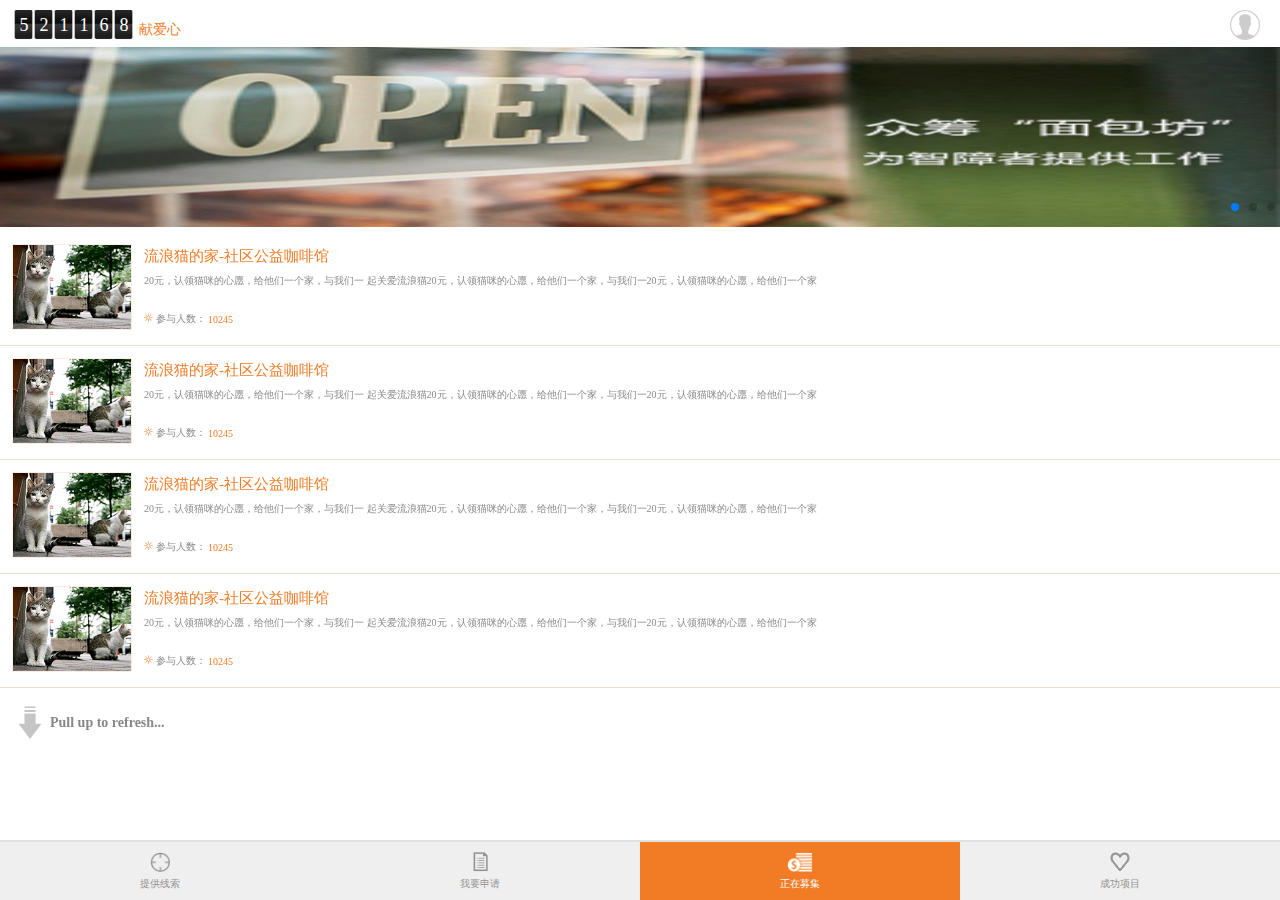
<file: html/index.html>
<!DOCTYPE html>
<html>
<head lang="en">
    <meta charset="UTF-8">
    <meta name="keywords" content="汤妈妈，公益，慈善，微信">
	<meta name="description" content="苏州工业园区汤妈妈公益慈善中心是由工业园区服务业发展局指导管理，接受全社会监督的非营利性社会公益组织">
	<title>汤妈妈公益慈善中心 - 公益|慈善|微信！</title>
    <meta name="viewport" content="width=device-width, initial-scale=1, maximum-scale=1, user-scalable=no">
    <link rel="stylesheet" href="./css/reset.css"/>
    <link rel="stylesheet" href="./css/bootstrap.min.css"/>
    <link rel="stylesheet" href="./css/swiper.css"/>
    <link rel="stylesheet" href="./css/style.css"/>
</head>
<body>
    <header class="raising-header">
        <ul>
            <li>5</li>
            <li>2</li>
            <li>1</li>
            <li>1</li>
            <li>6</li>
            <li>8</li>
        </ul>
        献爱心
        <a href="personcenter.html"><img src="./img/personInfo.png"></a>
    </header>

    <!-- Swiper -->
    <div class="swiper-container">
        <div class="swiper-wrapper">
            <div class="swiper-slide"><img src="img/swiper-1.png" alt=""/></div>
            <div class="swiper-slide"><img src="img/swiper-2.png" alt=""/></div>
            <div class="swiper-slide"><img src="img/swiper-1.png" alt=""/></div>
        </div>
        <!-- Add Pagination -->
        <div class="swiper-pagination"></div>
    </div>
    <!-- Swiper -->

    <!-- Raising -->
    <div class="raising-container" id="wrapper">
     <div id="scroller">
        <div id="pullDown">
            <span class="pullDownIcon"></span><span class="pullDownLabel">Pull down to refresh...</span>
        </div>
        <ul id="thelist">
            <li>
                <a href="raising-detail.html">
                    <img src="./img/swiper-2.png" class="imgShow ">
                    <div class="g-mn1">
                        <div class="g-mn1c">
                            <div class="c-org raising-tit">流浪猫的家-社区公益咖啡馆</div>
                            <p class=" c-black raising-sum">20元，认领猫咪的心愿，给他们一个家，与我们一
                                起关爱流浪猫20元，认领猫咪的心愿，给他们一个家，与我们一20元，认领猫咪的心愿，给他们一个家
                            </p>
                            <div class="font-10 c-black joinnum">
                                <img src="./img/icon-star.png">
                                参与人数：
                                <span class="c-org middle">10245</span>
                            </div>
                        </div>
                    </div>
                </a>
            </li>
            <li>
                <a href="raising-detail.html">
                    <img src="./img/swiper-2.png" class="imgShow ">
                    <div class="g-mn1">
                        <div class="g-mn1c">
                            <div class="c-org raising-tit">流浪猫的家-社区公益咖啡馆</div>
                            <p class=" c-black raising-sum">20元，认领猫咪的心愿，给他们一个家，与我们一
                                起关爱流浪猫20元，认领猫咪的心愿，给他们一个家，与我们一20元，认领猫咪的心愿，给他们一个家
                            </p>
                            <div class="font-10 c-black joinnum">
                                <img src="./img/icon-star.png">
                                参与人数：
                                <span class="c-org middle">10245</span>
                            </div>
                        </div>
                    </div>
                </a>
            </li>
            <li>
                <a href="raising-detail.html">
                    <img src="./img/swiper-2.png" class="imgShow ">
                    <div class="g-mn1">
                        <div class="g-mn1c">
                            <div class="c-org raising-tit">流浪猫的家-社区公益咖啡馆</div>
                            <p class=" c-black raising-sum">20元，认领猫咪的心愿，给他们一个家，与我们一
                                起关爱流浪猫20元，认领猫咪的心愿，给他们一个家，与我们一20元，认领猫咪的心愿，给他们一个家
                            </p>
                            <div class="font-10 c-black joinnum">
                                <img src="./img/icon-star.png">
                                参与人数：
                                <span class="c-org middle">10245</span>
                            </div>
                        </div>
                    </div>
                </a>
            </li>
            <li>
                <a href="raising-detail.html">
                    <img src="./img/swiper-2.png" class="imgShow ">
                    <div class="g-mn1">
                        <div class="g-mn1c">
                            <div class="c-org raising-tit">流浪猫的家-社区公益咖啡馆</div>
                            <p class=" c-black raising-sum">20元，认领猫咪的心愿，给他们一个家，与我们一
                                起关爱流浪猫20元，认领猫咪的心愿，给他们一个家，与我们一20元，认领猫咪的心愿，给他们一个家
                            </p>
                            <div class="font-10 c-black joinnum">
                                <img src="./img/icon-star.png">
                                参与人数：
                                <span class="c-org middle">10245</span>
                            </div>
                        </div>
                    </div>
                </a>
            </li>
        </ul>
        <div id="pullUp">
            <span class="pullUpIcon"></span><span class="pullUpLabel">Pull up to refresh...</span>
        </div>
    </div>
</div>
<!-- Raising -->

<!-- btmMenu -->
<div class="btmMenu">
    <ul>
        <li>
            <a href="offerclues.html">
                <img src="./img/menu-1.png">
                <p>提供线索</p>
            </a>

        </li>
        <li>
            <a href="apply.html">
                <img src="./img/menu-2.png">
                <p>我要申请</p>
            </a>
        </li>
        <li class="select">
            <a href="index.html">
                <img src="./img/menu-3-s.png">
                <p>正在募集</p>
            </a>
        </li>
        <li>
            <a href="project.html">
                <img src="./img/menu-4.png">
                <p>成功项目</p>
            </a>
        </li>
    </ul>
</div>
<!-- btmMenu -->
<script type="text/javascript" src="./js/jquery.min.js"></script>
<script type="text/javascript" src="./js/bootstrap.min.js"></script>
<script type="text/javascript" src="./js/swiper.js"></script>
<script type="text/javascript" src="./js/iscroll.js"></script>
<script type="text/javascript" src="./js/index-scroll.js"></script>
<script type="text/javascript">
$(function(){
    var swiper = new Swiper('.swiper-container', {
        pagination: '.swiper-pagination',
        paginationClickable: true,
        spaceBetween: 30,
        centeredSlides: true,
        autoplay: 2500,
        autoplayDisableOnInteraction: false
    });
})

</script>
<script type="text/javascript">
var str='<a href="raising-detail.html">'+
'<img src="./img/swiper-2.png" class="imgShow ">'+
'<div class="g-mn1"><div class="g-mn1c"><div class="c-org raising-tit"></div>'+
'<p class=" c-black raising-sum">20认领猫咪的心愿，给他们一个</p>'+
'<div class="font-10 c-black joinnum"><img src="./img/icon-star.png">'+
'参与人数：<span class="c-org middle">10245</span></div></div></div></a>' ;

document.addEventListener('DOMContentLoaded', function () { 
     var load = new loaded("wrapper").makeScroll(str,"wrapper","thelist","pullUp","pullDown");
 setTimeout(load, 200); 
}, false);

</script>

</body>
</html>
</file>
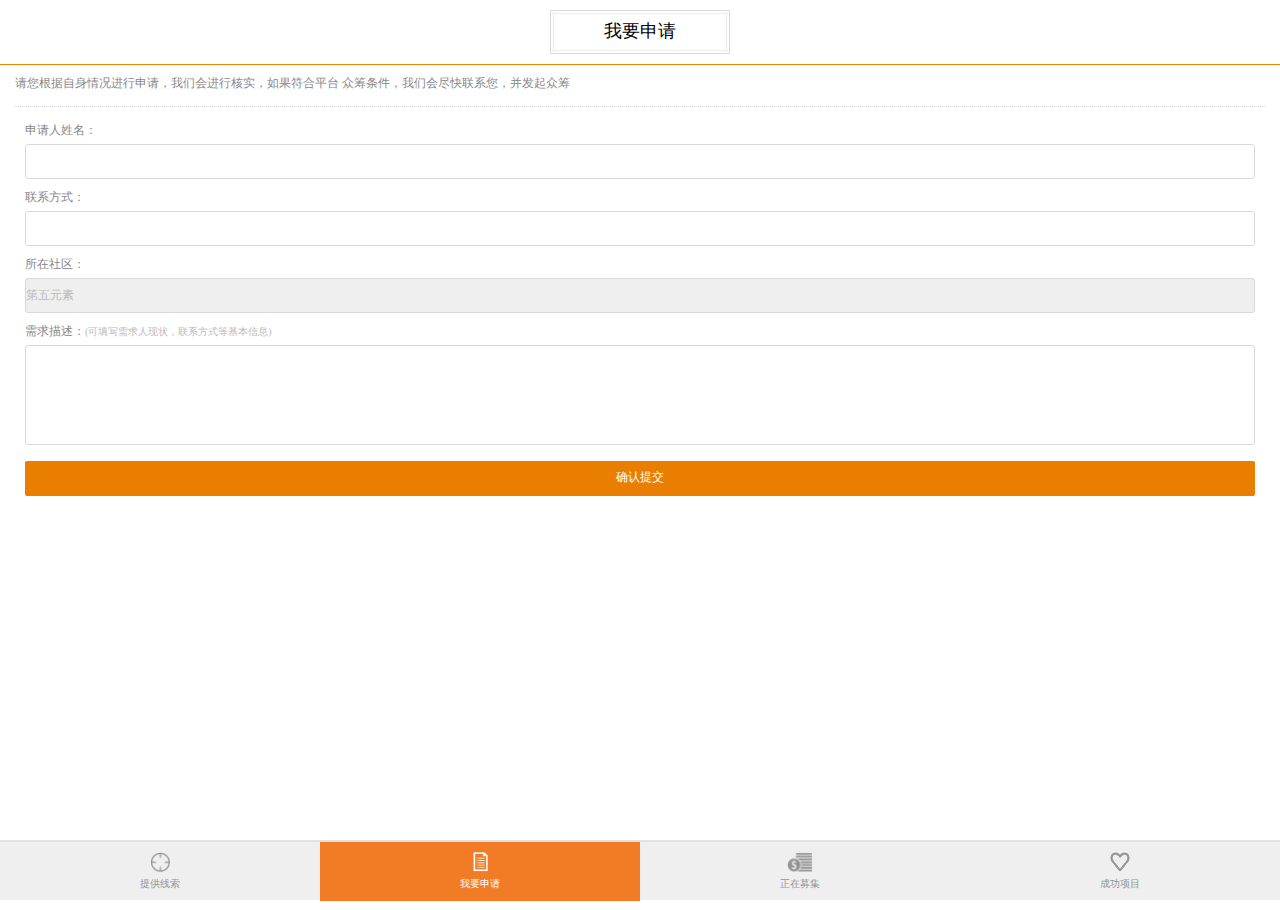
<file: html/apply.html>
<!DOCTYPE html>
<html>
<head lang="en">
    <meta charset="UTF-8">
    <meta name="keywords" content="汤妈妈，公益，慈善，微信">
	<meta name="description" content="苏州工业园区汤妈妈公益慈善中心是由工业园区服务业发展局指导管理，接受全社会监督的非营利性社会公益组织">
	<title>汤妈妈公益慈善中心 - 公益|慈善|微信！</title>
	<meta name="viewport" content="width=device-width, initial-scale=1, maximum-scale=1, user-scalable=no">
    <link rel="stylesheet" href="./css/reset.css"/>
    <link rel="stylesheet" href="./css/bootstrap.min.css"/>
    <link rel="stylesheet" href="./css/style.css"/>
</head>
<body>
<!-- header -->
<div class="header">
    <div class="h-title text-center">
        <button>我要申请</button>
    </div>
</div>
<!-- header -->
<!-- content -->
<div class="content container-fluid">
    <div class="row">
        <div class="col-xs-12 table">
            <p class="cluep">请您根据自身情况进行申请，我们会进行核实，如果符合平台
                众筹条件，我们会尽快联系您，并发起众筹</p>

            <div class="row">
                <div class="col-xs-12"  style="padding:0 25px;">
                    <p>申请人姓名：</p>
                    <input type="text">

                    <p>联系方式：</p>
                    <input type="text">

                    <p>所在社区：</p>
                    <select>
                        <option>第五元素</option>
                        <option>第1元素</option>
                        <option>第2元素</option>
                    </select>

                    <p>需求描述：<span class="tip">(可填写需求人现状，联系方式等基本信息)</span></p>
                    <textarea></textarea>
                    <p><button class="submitBtn bg-org c-white">确认提交</button></p>
                </div>
            </div>

        </div>
    </div>
</div>
<!-- content -->
<!-- btmMenu -->
<div class="btmMenu">
    <ul>
        <li>
            <a href="offerclues.html">
                <img src="./img/menu-1.png">
                <p>提供线索</p>
            </a>

        </li>
        <li class="select">
            <a href="apply.html">
                <img src="./img/menu-2-s.png">
                <p>我要申请</p>
            </a>
        </li>
        <li >
            <a href="index.html">
                <img src="./img/menu-3.png">
                <p>正在募集</p>
            </a>
        </li>
        <li>
            <a href="project.html">
                <img src="./img/menu-4.png">
                <p>成功项目</p>
            </a>
        </li>
    </ul>
</div>
<!-- btmMenu -->
<script type="text/javascript" src="./js/jquery.min.js"></script>
<script type="text/javascript" src="./js/bootstrap.min.js"></script>
</body>
</html>
</file>
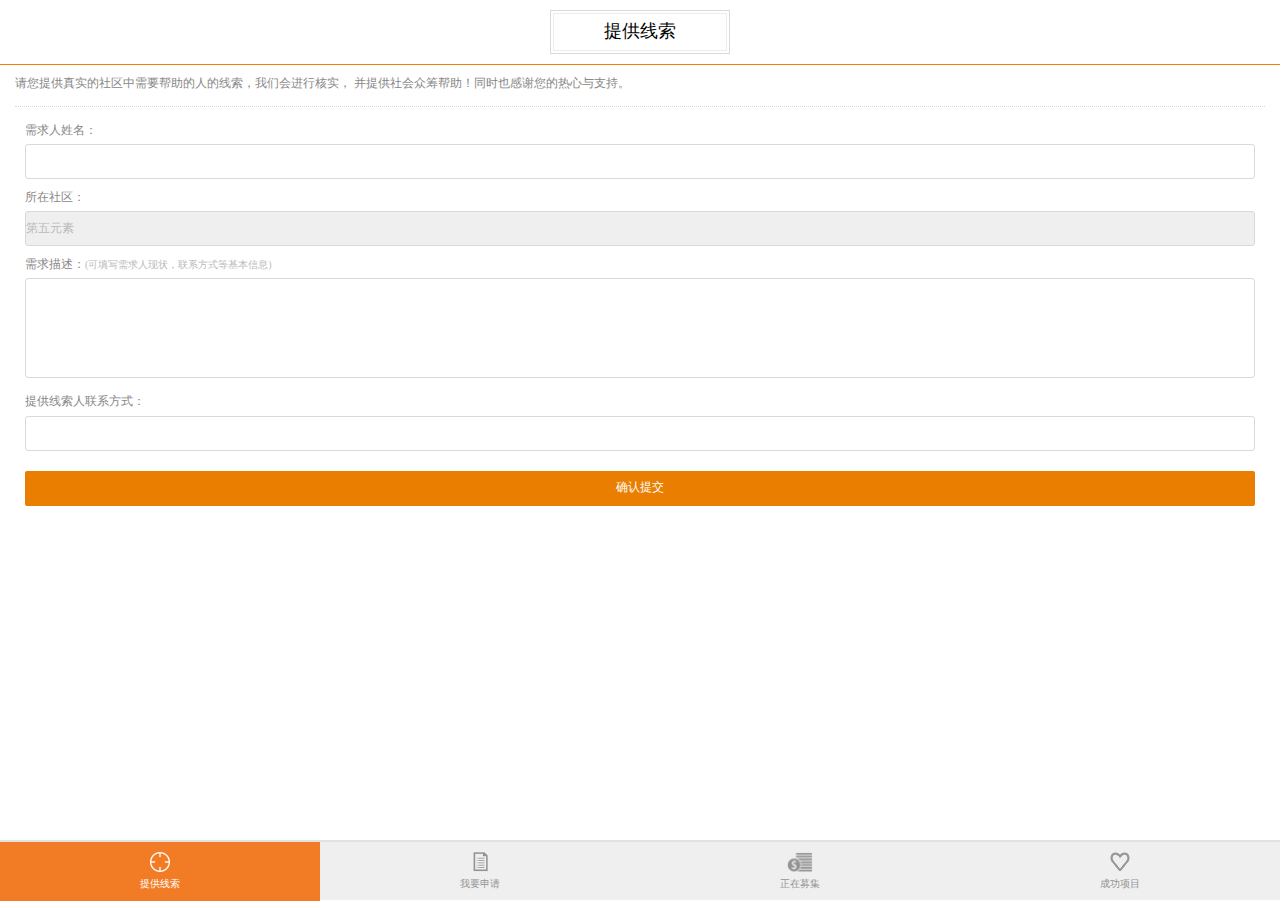
<file: html/offerclues.html>
<!DOCTYPE html>
<html>
<head lang="en">
    <meta charset="UTF-8">
  	 <meta name="keywords" content="汤妈妈，公益，慈善，微信">
	<meta name="description" content="苏州工业园区汤妈妈公益慈善中心是由工业园区服务业发展局指导管理，接受全社会监督的非营利性社会公益组织">
	 <meta name="viewport" content="width=device-width, initial-scale=1, maximum-scale=1, user-scalable=no">
	<title>汤妈妈公益慈善中心 - 公益|慈善|微信！</title>
    <link rel="stylesheet" href="./css/reset.css"/>
    <link rel="stylesheet" href="./css/bootstrap.min.css"/>
    <link rel="stylesheet" href="./css/style.css"/>
</head>
<body>
<!-- header -->
<div class="header">
    <div class="h-title text-center">
        <button>提供线索</button>
    </div>
</div>
<!-- header -->
<!-- content -->
<div class="content container-fluid">
    <div class="row">
        <div class="col-xs-12 table">
            <p class="cluep" >请您提供真实的社区中需要帮助的人的线索，我们会进行核实，
                并提供社会众筹帮助！同时也感谢您的热心与支持。</p>

            <div class="row">
                <div class="col-xs-12" style="padding:0 25px;">
                    <p>需求人姓名：</p>
                    <input type="text">

                    <p>所在社区：</p>
                    <select>
                        <option>第五元素</option>
                        <option>第1元素</option>
                        <option>第2元素</option>
                    </select>

                    <p>需求描述：<span class="tip">(可填写需求人现状，联系方式等基本信息)</span></p>
                    <textarea></textarea>

                    <p>提供线索人联系方式：</p>
                    <input type="text">

                    <p style="margin-top: 20px;"><button class="submitBtn bg-org c-white">确认提交</button></p>
                </div>
            </div>

        </div>
    </div>
</div>
<!-- content -->
<!-- btmMenu -->
<div class="btmMenu">
    <ul>
        <li class="select">
            <a href="offerclues.html">
                <img src="./img/menu-1-s.png">
                <p>提供线索</p>
            </a>
        </li>
        <li>
            <a href="apply.html">
                <img src="./img/menu-2.png">
                <p>我要申请</p>
            </a>
        </li>
        <li >
            <a href="index.html">
                <img src="./img/menu-3.png">
                <p>正在募集</p>
            </a>
        </li>
        <li>
            <a href="project.html">
                <img src="./img/menu-4.png">
                <p>成功项目</p>
            </a>
        </li>
    </ul>
</div>
<!-- btmMenu -->
<script type="text/javascript" src="./js/jquery.min.js"></script>
<script type="text/javascript" src="./js/bootstrap.min.js"></script>
</body>
</html>
</file>
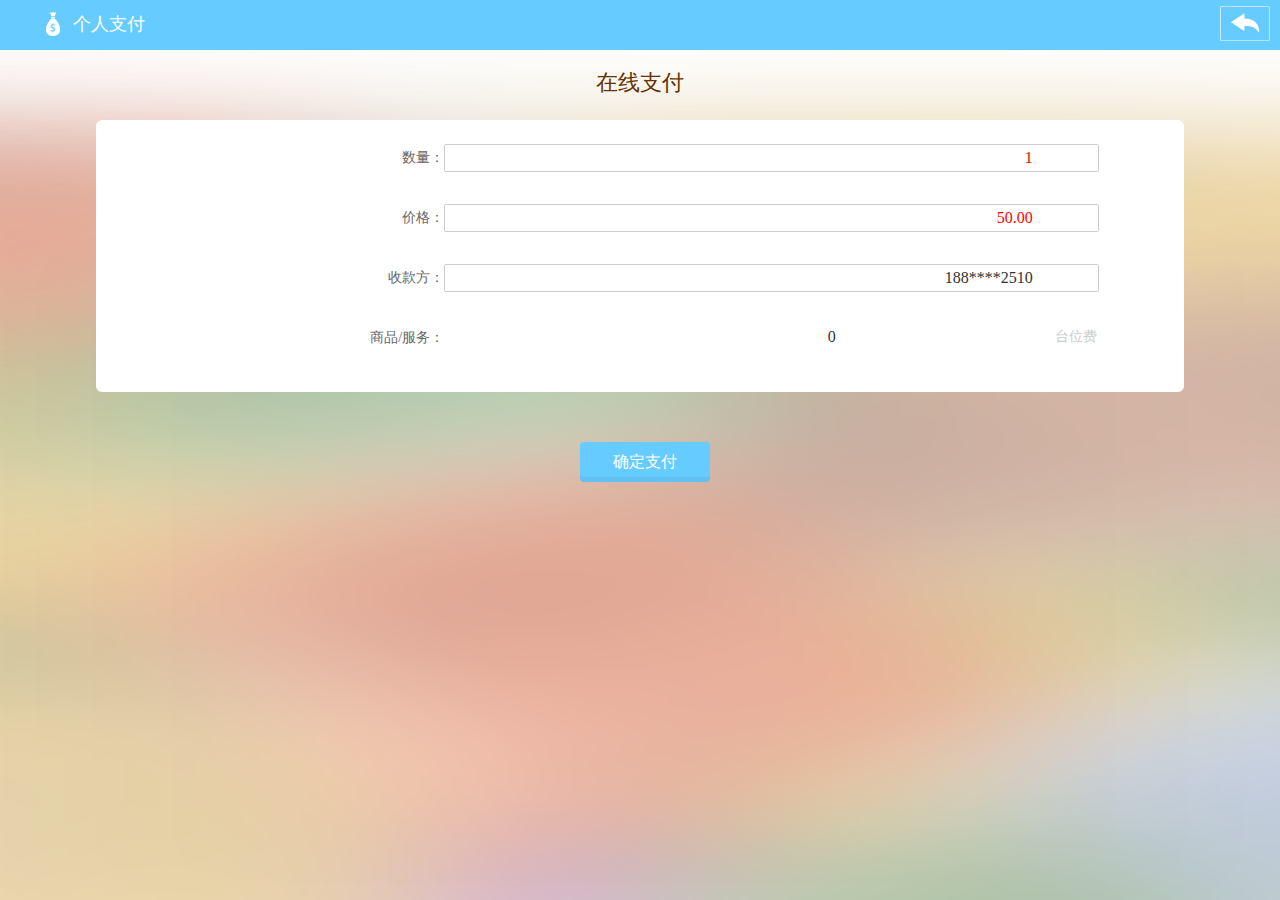
<file: html/Pay.html>
<!DOCTYPE html>
<html>
<head lang="en">
    <meta charset="UTF-8">
    <meta http-equiv="X-UA-Compatible" content="IE=edge">
    <meta name="keywords" content="汤妈妈，公益，慈善，微信">
	<meta name="description" content="苏州工业园区汤妈妈公益慈善中心是由工业园区服务业发展局指导管理，接受全社会监督的非营利性社会公益组织">
    <meta name="viewport" content="width=device-width, initial-scale=1, maximum-scale=1, user-scalable=no">
	<title>个人支付</title>
    <link rel="stylesheet" href="css/reset.css">
    <link rel="stylesheet" href="css/style.css">
    <style>
    html{
        width: 100%;
        height: auto;
        min-height: 100%;
    }
    </style>
</head>
<body class="pay">
<div class="head color1">
    <li class="left">
        <img src="img/dollar.png" alt="">
        <div class="text">个人支付</div>
    </li>
    <li class="right"><a href=""><img src="img/back.png" alt="返回"></a></li>
</div>
<div class="main">
    <div class="title">在线支付</div>
    <div class="for">
        <form>
            <div class="fo">
                <div class="l">数量：</div>
                <div class="r"><input type="text"  readonly value="1" class="red"></div>
            </div>
            <div class="fo">
                <div class="l">价格：</div>
                <div class="r"><input type="text" readonly value="50.00" class="red"></div>
            </div>
            <div class="fo">
                <div class="l">收款方：</div>
                <div class="r"><input type="text" value="188****2510" readonly></div>
            </div>
            <div class="fo">
                <div class="l">商品/服务：</div>
                <div class="r"><input type="text" readonly value="0" class="fl"><div class="fr twf">台位费</div></div>
            </div>
        </form>
    </div>
</div>
<div class="bottom5">
    <input class="butt color1" type="button" value="确定支付">
</div>
<div class="cover">
    <div class="cover1 color1">
        <div class="judge"><img src="img/true.png"></div>
        <div class="text1">支付成功！</div>
        <div class="button">
            <input type="button" class="ensure" value="确定">
        </div>
    </div>
</div>
</body>
<script src="js/jquery.min.js"></script>
<script type="text/javascript">
    $(document).ready(function(){
        $(".butt").click(function(){
            $(".cover").css("display","block");
        })
        $(".ensure").click(function(){
            $(".cover").css("display","none");
        })
    });
</script>
</html>
</file>
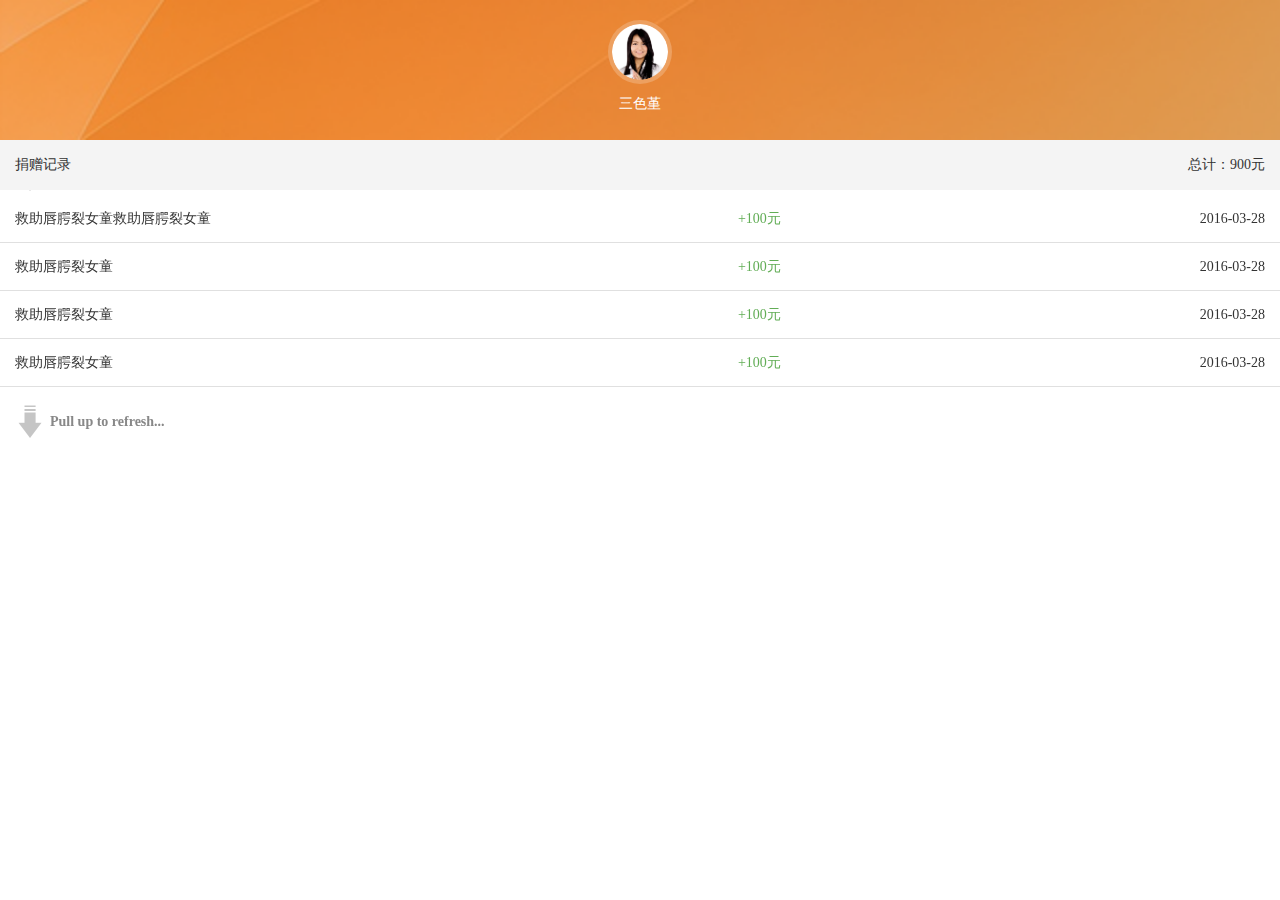
<file: html/personcenter.html>
<!DOCTYPE html>
<html>
<head lang="en">
    <meta charset="UTF-8">
   <meta name="keywords" content="汤妈妈，公益，慈善，微信">
	<meta name="description" content="苏州工业园区汤妈妈公益慈善中心是由工业园区服务业发展局指导管理，接受全社会监督的非营利性社会公益组织">
   <meta name="viewport" content="width=device-width, initial-scale=1, maximum-scale=1, user-scalable=no">
	<title>个人中心</title>
    <link rel="stylesheet" href="./css/reset.css"/>
    <link rel="stylesheet" href="./css/bootstrap.min.css"/>
    <link rel="stylesheet" href="./css/style.css"/>
</head>
<body class="person">
    <header>
        <div class="headimg"><img src="img/headimg.png" alt=""></div>
        <div class="headname">三色堇</div>
    </header>
    <div class="record-total">
        <div class="fl pl-15">捐赠记录</div>
        <div class="fr pr-15">总计：900元</div>
    </div>
    <!-- Raising -->
    <div class="raising-container person" id="wrapper">
       <div id="scroller">
        <div id="pullDown">
            <span class="pullDownIcon"></span><span class="pullDownLabel">Pull down to refresh...</span>
        </div>
        <ul class="record-list" id="thelist">
          <li>
            <div class="fl title pl-15">救助唇腭裂女童救助唇腭裂女童</div>
            <div class="fr date pr-15">2016-03-28</div>
            <div class="money">+100元</div>
        </li>
        <li>
            <div class="fl title pl-15">救助唇腭裂女童</div>
            <div class="fr date pr-15">2016-03-28</div>
            <div class="money">+100元</div>
        </li>
        <li>
            <div class="fl title pl-15">救助唇腭裂女童</div>
            <div class="fr date pr-15">2016-03-28</div>
            <div class="money">+100元</div>
        </li>
        <li>
            <div class="fl title pl-15">救助唇腭裂女童</div>
            <div class="fr date pr-15">2016-03-28</div>
            <div class="money">+100元</div>
        </li>  
    </ul>
    <div id="pullUp">
        <span class="pullUpIcon"></span><span class="pullUpLabel">Pull up to refresh...</span>
    </div>
</div>
</div>

<!-- btmMenu -->
<script type="text/javascript" src="./js/jquery.min.js"></script>
<script type="text/javascript" src="./js/iscroll.js"></script>
<script type="text/javascript" src="./js/index-scroll.js"></script>
<script type="text/javascript">
var str=' <div class="fl title pl-15">救助唇腭裂女童</div>'+
           ' <div class="fr date pr-15">2016-03-28</div>'+
            '<div class="money">+100元</div>' ;

document.addEventListener('DOMContentLoaded', function () { 
     var load = new loaded("wrapper").makeScroll(str,"wrapper","thelist","pullUp","pullDown");
 setTimeout(load, 200); 
}, false);

</script>
</body>
</html>
</file>
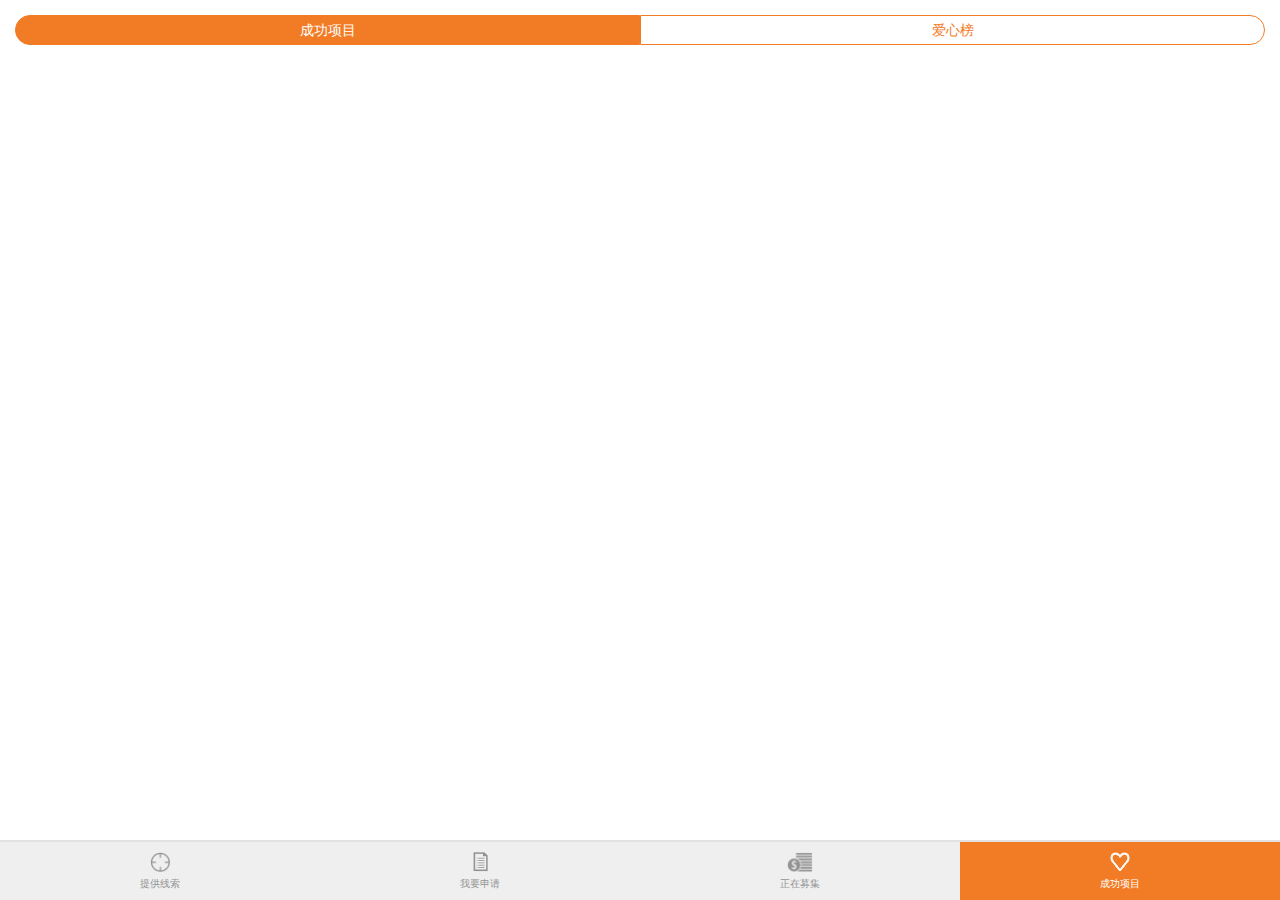
<file: html/project.html>
<!DOCTYPE html>
<html>
<head lang="en">
    <meta charset="UTF-8">
    <meta name="keywords" content="汤妈妈，公益，慈善，微信">
	<meta name="description" content="苏州工业园区汤妈妈公益慈善中心是由工业园区服务业发展局指导管理，接受全社会监督的非营利性社会公益组织">
    <meta name="viewport" content="width=device-width, initial-scale=1, maximum-scale=1, user-scalable=no">
    <title>项目</title>
    <link rel="stylesheet" href="./css/reset.css"/>
    <link rel="stylesheet" href="./css/bootstrap.min.css"/>
    <link rel="stylesheet" href="./css/style.css"/>

</head>
<body>
    <header class="project-header" >
        <div class="p-tab">
            <div class="left select">成功项目</div>
            <div class="right">爱心榜</div>
        </div>
    </header>
    <!-- Raising -->
    <div class="raising-container" id="wrapper1">
       <div id="scroller1">
        <div id="pullDown1">
            <span class="pullDownIcon"></span><span class="pullDownLabel">Pull down to refresh...</span>
        </div>
        <ul id="thelist1">
            <li>
                <a href="raising-detail.html">
                    <img src="./img/swiper-2.png" class="imgShow ">
                    <div class="g-mn1">
                        <div class="g-mn1c">
                            <div class="c-org raising-tit">流浪猫的家-社区公益咖啡馆</div>
                            <p class=" c-black raising-sum">20元，认领猫咪的心愿，给他们一个家，与我们一
                                起关爱流浪猫20元，认领猫咪的心愿，给他们一个家，与我们一20元，认领猫咪的心愿，给他们一个家
                            </p>
                            <div class="font-10 c-black joinnum">
                                <img src="./img/icon-star.png">
                                参与人数：
                                <span class="c-org middle">10245</span>
                            </div>
                        </div>
                    </div>
                </a>
            </li>
            <li>
                <a href="raising-detail.html">
                    <img src="./img/swiper-2.png" class="imgShow ">
                    <div class="g-mn1">
                        <div class="g-mn1c">
                            <div class="c-org raising-tit">流浪猫的家-社区公益咖啡馆</div>
                            <p class=" c-black raising-sum">20元，认领猫咪的心愿，给他们一个家，与我们一
                                起关爱流浪猫20元，认领猫咪的心愿，给他们一个家，与我们一20元，认领猫咪的心愿，给他们一个家
                            </p>
                            <div class="font-10 c-black joinnum">
                                <img src="./img/icon-star.png">
                                参与人数：
                                <span class="c-org middle">10245</span>
                            </div>
                        </div>
                    </div>
                </a>
            </li>
            <li>
                <a href="raising-detail.html">
                    <img src="./img/swiper-2.png" class="imgShow ">
                    <div class="g-mn1">
                        <div class="g-mn1c">
                            <div class="c-org raising-tit">流浪猫的家-社区公益咖啡馆</div>
                            <p class=" c-black raising-sum">20元，认领猫咪的心愿，给他们一个家，与我们一
                                起关爱流浪猫20元，认领猫咪的心愿，给他们一个家，与我们一20元，认领猫咪的心愿，给他们一个家
                            </p>
                            <div class="font-10 c-black joinnum">
                                <img src="./img/icon-star.png">
                                参与人数：
                                <span class="c-org middle">10245</span>
                            </div>
                        </div>
                    </div>
                </a>
            </li>
            <li>
                <a href="raising-detail.html">
                    <img src="./img/swiper-2.png" class="imgShow ">
                    <div class="g-mn1">
                        <div class="g-mn1c">
                            <div class="c-org raising-tit">流浪猫的家-社区公益咖啡馆</div>
                            <p class=" c-black raising-sum">20元，认领猫咪的心愿，给他们一个家，与我们一
                                起关爱流浪猫20元，认领猫咪的心愿，给他们一个家，与我们一20元，认领猫咪的心愿，给他们一个家
                            </p>
                            <div class="font-10 c-black joinnum">
                                <img src="./img/icon-star.png">
                                参与人数：
                                <span class="c-org middle">10245</span>
                            </div>
                        </div>
                    </div>
                </a>
            </li>
        </ul>
        <div id="pullUp1">
            <span class="pullUpIcon"></span><span class="pullUpLabel">Pull up to refresh...</span>
        </div>
    </div>
</div>
<!-- Raising -->

<div class="loveRank-container"  id="wrapper2">
    <div id="scroller2">
        <div id="pullDown2">
            <span class="pullDownIcon"></span><span class="pullDownLabel">Pull down to refresh...</span>
        </div>
        <ul  id="thelist2">
            <li>
                <div class="bg-org circle">1</div>
                <p class="c-org"> 张君雅</p>
                <p class="font-10 c-gray"> 捐款金额：<span class="c-org">10354</span>元</p>
            </li>
            <li>
                <div class="bg-org2 circle">2</div>
                <p class="c-org"> 张君雅</p>
                <p class="font-10 c-gray"> 捐款金额：<span class="c-org">10354</span>元</p>
            </li>
            <li>
                <div class="bg-org3 circle">3</div>
                <p class="c-org"> 张君雅</p>
                <p class="font-10 c-gray"> 捐款金额：<span class="c-org">10354</span>元</p>
            </li>
            <li>
                <div class="bg-gray circle">4</div>
                <p class="c-org"> 张君雅</p>
                <p class="font-10 c-gray"> 捐款金额：<span class="c-org">10354</span>元</p>
            </li>
            <li>
                <div class="bg-gray circle">5</div>
                <p class="c-org"> 张君雅</p>
                <p class="font-10 c-gray"> 捐款金额：<span class="c-org">10354</span>元</p>
            </li>
        </ul>
        <div id="pullUp2">
            <span class="pullUpIcon"></span><span class="pullUpLabel">Pull up to refresh...</span>
        </div>
    </div>
</div>

<!-- btmMenu -->
<div class="btmMenu">
    <li>
        <a href="offerclues.html">
            <img src="./img/menu-1.png">
            <p>提供线索</p>
        </a>

    </li>
    <li>
        <a href="apply.html">
            <img src="./img/menu-2.png">
            <p>我要申请</p>
        </a>
    </li>
    <li >
        <a href="index.html">
            <img src="./img/menu-3.png">
            <p>正在募集</p>
        </a>
    </li>
    <li class="select">
        <a href="project.html">
            <img src="./img/menu-4-s.png">
            <p>成功项目</p>
        </a>
    </li>
</div>
<!-- btmMenu -->
<script type="text/javascript" src="./js/jquery.min.js"></script>
<script type="text/javascript" src="./js/bootstrap.min.js"></script>
<script type="text/javascript" src="./js/effect.js"></script>
<script type="text/javascript" src="./js/iscroll.js"></script>
<script type="text/javascript" src="./js/index-scroll.js"></script>
<script type="text/javascript">
var str1='<a href="raising-detail.html">'+
'<img src="./img/swiper-2.png" class="imgShow ">'+
'<div class="g-mn1"><div class="g-mn1c"><div class="c-org raising-tit"></div>'+
'<p class=" c-black raising-sum">20认领猫咪的心愿，给他们一个</p>'+
'<div class="font-10 c-black joinnum"><img src="./img/icon-star.png">'+
'参与人数：<span class="c-org middle">10245</span></div></div></div></a>' ;
var str2=' <div class="bg-org circle">1</div>'+
'<p class="c-org"> 张君雅</p>'+
'<p class="font-10 c-gray"> 捐款金额：<span class="c-org">10354</span>元</p>';
document.addEventListener('DOMContentLoaded', function () {

    var load1 = new loaded("wrapper1").makeScroll(str1,"wrapper1","thelist1","pullUp1","pullDown1");
    setTimeout(load1, 200); 
    var load2 = new loaded("wrapper2").makeScroll(str2,"wrapper2","thelist2","pullUp2","pullDown2");
    setTimeout(load2, 200); 
}, false);


</script>

</body>
</html>
</file>
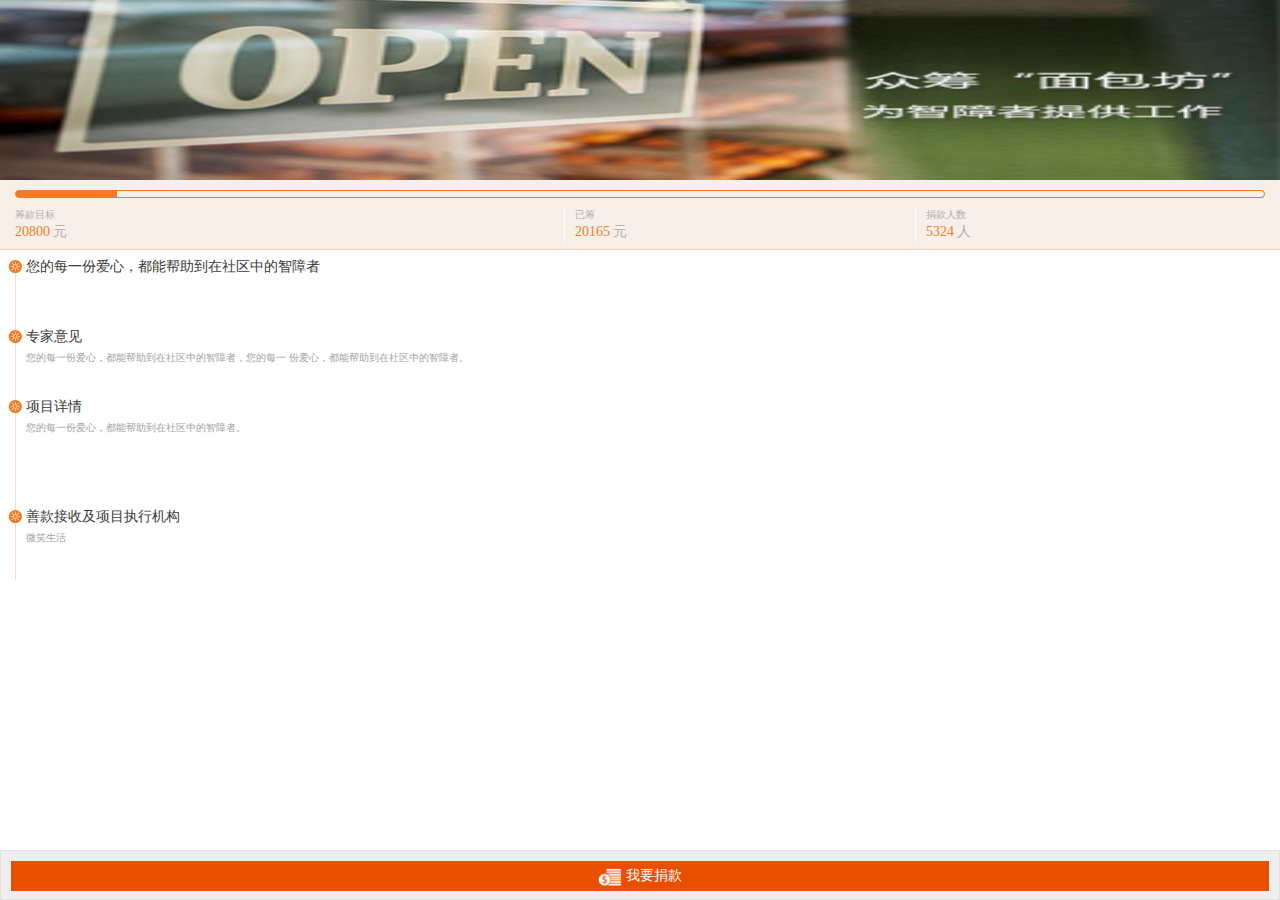
<file: html/raising-detail.html>
<!DOCTYPE html>
<html>
<head lang="en">
    <meta charset="UTF-8">
    <meta name="keywords" content="汤妈妈，公益，慈善，微信">
	<meta name="description" content="苏州工业园区汤妈妈公益慈善中心是由工业园区服务业发展局指导管理，接受全社会监督的非营利性社会公益组织">
    <meta name="viewport" content="width=device-width, initial-scale=1, maximum-scale=1, user-scalable=no">
    <title>捐款详情</title>
    <link rel="stylesheet" href="./css/reset.css"/>
    <link rel="stylesheet" href="./css/bootstrap.min.css"/>
    <link rel="stylesheet" href="./css/style.css"/>
</head>
<body>
<header class="raising_detail-header">
    <img src="./img/swiper-1.png">
</header>

<div class="raising_detail-content">
    <!-- raising_result -->
    <div class="raising_result">
        <div class="raising_result-progress">
            <div class="over" data-width="60%"></div>
        </div>
        <ul class="">
            <li>
                <p class="font-10">筹款目标</p>
                <p><span class="c-org paddingr3">20800</span>元</p>
            </li>
            <li>
                <p class="font-10">已筹</p>
                <p><span class="c-org paddingr3">20165</span>元</p>
            </li>
            <li>
                <p class="font-10">捐款人数</p>
                <p><span class="c-org paddingr3">5324</span>人</p>
            </li>
        </ul>
    </div>
    <!-- raising_result -->
    <!-- raising_progress -->
    <div class="raising_progress-container">
        <div class="raising_progress">
            <ul>
                <li>
                   <img src="./img/icon-star2.png">
                    <p class="title">您的每一份爱心，都能帮助到在社区中的智障者</p>
                </li>
                <li>
                    <img src="./img/icon-star2.png">
                    <p class="title">专家意见</p>
                    <p class="info">您的每一份爱心，都能帮助到在社区中的智障者，您的每一
                        份爱心，都能帮助到在社区中的智障者。</p>
                </li>
                <li>
                    <img src="./img/icon-star2.png">
                    <p class="title">项目详情</p>
                    <p class="info" style="height: 100px;">您的每一份爱心，都能帮助到在社区中的智障者。</p>
                </li>
                <li>
                    <img src="./img/icon-star2.png">
                    <p class="title">善款接收及项目执行机构</p>
                    <p class="info">微笑生活</p>
                </li>
            </ul>
        </div>

    </div>
    <!-- raising_progress -->
</div>

<footer class="raising_detail-footer">
<button class="donationBtn"><img src="./img/menu-3-s.png"> 我要捐款</button>
</footer>


<!-- 弹出框 -->
<div class="modal fade dialog" id="dialog">
    <div class="modal-dialog">
        <div class="modal-content">
            <div class="modal-header">
                <button type="button" class="close" data-dismiss="modal" aria-label="Close"><span aria-hidden="true">&times;</span></button>
            </div>
            <div class="modal-body text-center">
                <div class="container-fluid">
                    <div class="row">
                        <div class="col-xs-12 font-10 text-left c-black">小善大爱，帮助身边的人</div>
                    </div>
                    <div class="row">
                        <div class="col-xs-3">
                            <div class="item select">
                                <span class="c-org">20</span>元
                            </div>
                        </div>
                        <div class="col-xs-3 ">
                            <div class="item">
                                <span class="c-org">50</span>元
                            </div>
                        </div>
                        <div class="col-xs-3 ">
                            <div class="item">
                                <span class="c-org">100</span>元
                            </div>
                        </div>
                        <div class="col-xs-3 ">
                            <div class="item">
                                <span class="c-org">500</span>元
                            </div>
                        </div>
                        <div class="col-xs-12 ">
                            <div class="item">
                                <span>其他</span><input type="text" class="otherMoneyInput">元
                            </div>
                        </div>
                    </div>
                    <div class="row">
                        <div class="col-xs-12">
                            <button class="doBtn"> 立即捐款</button>
                        </div>
                    </div>
                </div>
            </div>

        </div><!-- /.modal-content -->
    </div><!-- /.modal-dialog -->
</div><!-- /.modal -->


<script type="text/javascript" src="./js/jquery.min.js"></script>
<script type="text/javascript" src="./js/bootstrap.min.js"></script>
<script type="text/javascript" src="./js/effect.js"></script>

</body>
</html>
</file>
<file: html/css/style.css>
/* 
 * suthor:summer
 *  */
html,body{
    width: 100%;
    height: 100%;
}
.width-100{ width: 100%; }
.c-white{ color: #fff; }
.c-org{ color: #F27C26;}
.c-gray{ color: #9D9D9D;}
.c-black{ color: #8a8a8a; }
.bg-org{ background-color: #E97E00; }
.bg-org2{ background-color: #F19C5E; }
.bg-org3{ background-color: #F2C6A6; }
.bg-gray{ background-color: #E0E0E0;}
.paddingr3{
    padding-right: 3px;
}
a{text-decoration: none !important;}
.middle{
    vertical-align: middle;
}
.font-10{ font-size: 10px;}
body{
    font-family: "微软雅黑";
}

/* offerclues.html */
.header{
    width: 100%;
    border-bottom: 1px solid #EF8301;
}
.header .h-title{
    font-size: 18px;
    margin: 10px auto;
    border: 1px solid #D9D9D9;
    width: 180px;
}
.header .h-title button{
    border: 1px solid #ECECEC;
    padding: 5px 50px;
    color: #000;
    background-color: #fff;
    margin: 2px;
}
.content{
    color: #878787;
    padding-bottom: 50px;
    font-size: 12px;
 }
.content .table p{
    margin-top: 10px;
    margin-bottom: 5px;
}
.cluep{
    border-bottom: 1px dotted #D9D9D9;
    padding-bottom: 14px;
}
.content .table input,select{
    width: 100%;
    height: 35px;
    border-radius: 3px;
    border: 1px solid #D9D9D9;
    color:#bababa;
}

p .tip{
    color:#bababa;
    font-size: 10px;
}
.content .table textarea{
    width: 100%;
    height: 100px;
    border-radius: 3px;
    border: 1px solid #D9D9D9;
}
.content .submitBtn{
    border: none;
    width: 100%;
    height: 35px;
    border-radius: 2px;
}
.btmMenu{
    width: 100%;
    height: 60px;
    background-color: #EFEFEF;
    position: fixed;
    border-top: 2px solid #E2E2E2;
    bottom: 0;
    z-index: 9;
}
.btmMenu li{
    font-size: 10px;
    text-align: center;
    float: left;
    width: 25%;
    color: #939393;
    padding-top: 10px;
}
.btmMenu li a{
    color: #939393;
    width: 100%;
    height: auto;
    display: inline-block;
}
.btmMenu li p{
    padding-top: 5px;
}
.btmMenu .select{
    color: #fff;
    background-color: #F27C26;
}
.btmMenu .select a{
    color: #fff;}
.btmMenu img{
    height: 20px;
}
/* index.html */
.swiper-container {
    width: 100%;
    height: 180px;
    margin: 0;
}
.swiper-pagination{
    text-align: right;
}

.swiper-container-horizontal > .swiper-pagination{
    bottom: 10px !important;
}
.swiper-slide img{
    width: 100%;
    height: 100%;
}
.raising-header{
    height: 47px;
    width: 100%;
    padding: 10px 20px 10px 14px;
    color: #F27C26;
}
.raising-header  img{
    position: absolute;
    width: 30px;
    right: 20px;
    top: 10px;
}
.raising-header >ul >li:last-child{
    margin-right: 5px;
}
.raising-header >ul >li{
    width: 20px;
    height: 30px;
    background: url("../img/bg-num.png") no-repeat;
    background-size: contain;
    color: #fff;
    font-size: 18px;
    float: left;
    text-align: center;
    line-height: 30px;
}

.raising-container ul li{
    padding: 12px ;
    border-bottom: 1px solid #F3DCCC;
    overflow: hidden;
    width: 100%;
    height: 114px;
}
.raising-container li a{
    width: 100%;
    height: auto;
    display: inline-block;
    
}
.raising-container .imgShow{
    width: 120px;
    height: 86px;
    float: left;
    margin-right: -120px;
    border: 1px solid #FFEBE0;

}
.raising-container .g-mn1{
    width: 100%;
    float: right;
}
.raising-container .g-mn1c{
    margin-left: 132px;
}
.raising-container .raising-tit{
    width: 100%;
    overflow: hidden;
    text-overflow: ellipsis;
    display: inline-block;
    white-space: nowrap;
    font-size: 15px;
    margin-top: 2px;
}
.raising-container .raising-sum{
    width: 100%;
    height:34px;
    overflow: hidden;
    text-overflow: ellipsis;
    font-size: 10px;
    line-height: 1.6em;
    margin-bottom: 5px;
}
.raising-container .joinnum img{
    vertical-align:baseline;
}

/* raising-detail.html */
.raising_detail-header{
    height: 180px;
}
.raising_detail-header img{
    width: 100%;
    height: 180px;
}
.raising_result{
    width: 100%;
    height: 70px;
    background-color: #F8EFE8;
    border-bottom: 1px solid #FAD2BB;
    padding: 10px 15px;
}
.raising_result .raising_result-progress{
    width: 100%;
    height: 8px;
    border: 1px solid #F27C26;
    -webkit-border-top-left-radius: 4px;
    -webkit-border-bottom-left-radius: 4px;
    -webkit-border-top-right-radius: 4px;
    -webkit-border-bottom-right-radius: 4px;
}
.raising_result .raising_result-progress .over{
    width: 0%;
    height: 100%;
    background-color: #F27C26;
}
.raising_result >ul{
    margin: 10px 0 0;
    color: #B2B1B0;
}
.raising_result >ul p{
    margin: 0;
}
.raising_result >ul li{
    float: left;
}
.raising_result >ul li:first-child{
    width: 44%;
    border-right: 1px solid #fff;
    padding-left: 0;
}
.raising_result >ul li:not(first-child){
    width: 28%;
    padding-left: 10px;
}
.raising_result >ul li:last-child{
    border-left: 1px solid #fff;
}
.raising_progress-container{
    width: 100%;
    padding: 10px 15px 40px;
}
.raising_progress-container .raising_progress{
    width: 100%;
    border-left: 1px solid #F3DCCC;
    position: relative;
}
.raising_progress-container .raising_progress li{
    min-height: 70px;
    padding: 0 0 0 10px;
}
.raising_progress-container .raising_progress li img{
    position: absolute;
    left: -8px;
}
.raising_progress-container .title{
    position: absolute;
    margin-top: -3px;
   color: #3a3a3a;
}
.raising_progress-container .info{
    padding-top: 20px;
    font-size: 10px;
    color: #a1a1a1;
line-height: 1.6em
}
.raising_detail-footer{
    position: fixed;
    bottom: 0;
    width: 100%;
    height: 50px;
    background-color: #EFEFEF;
    border: 1px solid #E2E2E2;
    padding: 10px;
}
.donationBtn{
    width: 100%;
    height: 30px;
    line-height: 30px;
    border: 0;
    background-color: #E94F00;
    color: #fff;
}
.donationBtn img{
    height: 18px;
}
#dialog{
    top: auto;
    bottom: 0 !important;
    color: #C9C9C9;
}
#dialog .modal-dialog{
    margin: 0;
}
#dialog .modal-content{
    border-radius: 0;
}
#dialog .modal-body {
    padding:  15px 0;
}
#dialog .modal-header{
    height: 20px;
    border: 0;
}
#dialog .item{
    height: 40px;
    line-height: 40px;
    border-radius: 5px;
    border: 1px solid #A6A6A6;
    margin-top: 10px;
}
#dialog .select{
    border-color: #E97E00;
}
#dialog .doBtn{
    width: 100%;
    height: 40px;
    color: #fff;
    background-color: #E97E00;
    border: 0;
    margin-top: 20px;
}
#dialog .otherMoneyInput{
    width: 200px;
    height: 20px;
    line-height: 20px;
    border: none;
    text-align: right;
    margin-right: 10px;
    color:#E97E00;
}
/* project.html */
.project-header{
    width: 100%;
    height: 60px;
    padding: 15px;
}
.project-header .left{
    float: left;
    width: 50%;
    height: 30px;
    line-height: 30px;
    -webkit-border-top-left-radius: 15px;
    -webkit-border-bottom-left-radius: 15px;
    border: 1px solid #F27C26;
    color: #F27C26;
    text-align: center;
}
.project-header .right{
    float: left;
    width: 50%;
    height: 30px;
    line-height: 30px;
    -webkit-border-top-right-radius: 15px;
    -webkit-border-bottom-right-radius: 15px;
    border: 1px solid #F27C26;
    color: #F27C26;
    text-align: center;
}
.project-header .select{
    color: #fff;
    background-color: #F27C26;
}
.raising-container{
    opacity: 1;
    position: relative;
    z-index: 4; 
}
.loveRank-container{
    opacity: 0;
    position: relative;
    z-index: 1;
}
.loveRank-container li{
    border-bottom: 1px solid #F3DCCC;
    padding: 10px 0 5px;
}
.loveRank-container .circle{
    float: left;
    width: 40px;
    height: 40px;
    border-radius: 50%;
    color: #fff;
    font-size: 20px;
    line-height: 40px;
    text-align: center;
    margin: 5px 20px 5px 35px;
}
.loveRank-container li span{
    display: inline-block;
    width: 50px;
}

.person header{
    width: 100%;
    height: 140px;
    padding-top: 20px;
    background: url("../img/person-bg.png") no-repeat center;
    background-size: cover;
    text-align: center;
}
.person header .headimg{
    width: 64px;
    height: 64px;
    border-radius: 32px;
    background: #eda060;
    text-align: center;
    margin:0px auto;
}
.person header .headimg img{
    width: 56px;
    height: 56px;
     border-radius: 28px; 
   margin-top: 4px;
   object-fit: cover;
}
.person header .headname{
    font-size: 14px;
    color: #fff;
    margin-top: 10px;
}
.person .record-total{
    width: 100%;
    height: 50px;
    line-height: 50px;
    background: #f4f4f4;
}
.fl{
    float: left;
}
.fr{
    float: right;
}
.pl-15{
    padding-left: 15px;
}
.pr-15{
    padding-right: 15px;
}
input{font-family: 微软雅黑;}
.person .record-list li{
    width: 100%;
    height: 48px;
    line-height: 48px;
    overflow: hidden;
    position: relative;
    border-bottom: 1px solid #e0e0e0;
    padding: 0;
}
.person .record-list li .title{
   width: 45%;
   height: auto;
   overflow: hidden;
   white-space:nowrap;
  text-overflow:ellipsis;
}
.person .record-list li .money{
    position: absolute;
    right: 39%;
    top:0px;
    color: #62ad56;
}
.pay{
    width: 100%;
    height: auto;
    min-height: 100%;
  background: url("../img/bg.png") no-repeat;
    background-size: 100% 100%; 
}
.color1{
    width: 100%;
    height: 100%;
    background-color: #66ccff;
}
.pay .head{
    width: 100%;
    height: 50px;
    color: #ffffff;
    font-size: 18px;
}
.pay .head .left{
    width: 60%;
    height: 30px;
    float: left;
    margin-top: 10px;
    padding-left: 3%;
}
.pay .head .left img{
    width: 30px;
    height: 28px;
    float: left;
}
.pay .head .left .text{
    width: 120px;
    height: 30px;
    float: left;
    padding-top: 4px;
    padding-left: 5px;
}
.pay .head .right{
    width: 30%;
    height: 50px;
    float: right;
}
.pay .head .right img{
    width: 50px;
    height: 35px;
    float: right;
    padding-top: 6px;
    padding-right: 10px;
}
.pay .main{
    width: 85%;
    height: auto;
    margin: 20px auto 50px;
}
.pay .main .title{
    width: 100%;
    height: 40px;
    text-align: center;
    font-size: 22px;
    color: #663300;
}
.pay .main .for{
    width: 100%;
    height: auto;
    padding: 10px 0 22px;
    border-radius: 6px;
    background-color: #ffffff;
    color: #666666;
    margin-top: 10px;
}
.pay .main .for .fo{
    width: 100%;
    height: 40px;
    margin-bottom: 20px;
    font-size: 14px;
}

.pay .main .for .l{
    width: 32%;
    height: 40px;
    float: left;
    text-align: right;
    box-sizing: border-box;
    padding-top: 20px;
}
.pay .main .for .r{
    width: 60%;
    height: 26px;
    margin-top: 14px;
    float: left;
    text-align: right;
    border:1px solid #ccc;
    border-radius: 2px;
}
.pay .main .for .r input{
    width: 90%;
    height:100%;
    padding-right: 10%;
    border:none;  
      text-align: right;
      font-size: 16px;
}
.pay .main .for .fo:last-child .r{
  border: none;
}
.pay .main .for .fo:last-child input{
  width: 60%;
}
.pay .main .for .r .fr{
   color: #ccc;
   height: 26px;
   line-height: 26px;
}
.red{color: red;}
.pay .bottom5{
    width: 120px;
    height: 40px;
    margin: 0 auto 30px;
}
.pay .bottom5 input{
    width: 130px;
    height: 35px;
    line-height: 40px;
    border: 0px;
    border-radius: 4px;
    text-align: center;
    color: #ffffff;
    font-size: 16px;
    box-shadow: 0px 5px 0px #62c1f1;
}
.pay .cover .button{
    width: 120px;
    height: 30px;
    margin: 30px auto;
}
.pay .cover{
    width: 100%;
    height: 100%;
    position: fixed;
    display: none;
    top: 0;
    left: 0;
    background-color: rgba(42,39,34,0.8);
}
.pay .cover .cover1{
    width: 70%;
    height: 160px;
    margin: 150px auto;
    border-radius: 10px;
    text-align: center;
    font-size: 18px;
    padding-top: 50px;
}
.pay .cover .cover1 .judge{
    width: 35%;
    margin: -80px auto;
}
.pay .cover .cover1 .judge img{
    width: 100%;
    height: 100%;
}
.pay .cover .cover1 .text1{
    color: #ffffff;
    font-size: 24px;
    margin-top: 105px;
}
.pay .cover .cover1 .button{
    margin-top: 30px;
}
.pay .cover .cover1 .button input{
    width: 120px;
    font-size: 14px;
    height: 30px;
    border: 0px;
    border-radius: 5px;
    background-color: #ffffff;
    box-shadow: 0px 5px 0px #eaeaea;
}


/**
 *
 * Pull down styles
 *
 */
 #wrapper {
   position:absolute; z-index:1;
    top:227px; bottom:60px; left:0px;
    width:100%;
    overflow:auto;
}
#wrapper1,#wrapper2{
    position:absolute; 
    top:50px; bottom:60px; left:-9999px;
    width:100%;
    overflow:auto;
}
#wrapper.person{
   top:190px;
   bottom: 0;

}
#scroller,#scroller1,#scroller2 {
    position:absolute; z-index:1;
/*  -webkit-touch-callout:none;*/
    -webkit-tap-highlight-color:rgba(0,0,0,0);
    width:100%;
    padding:0;
}
#pullDown, #pullUp,#pullDown1, #pullUp1,#pullDown2, #pullUp2 {
    background:#fff;
    height:40px;
    line-height:40px;
    padding:5px 10px;
   /*  border-bottom:1px solid #ccc; */
    font-weight:bold;
    font-size:14px;
    color:#888;
}
#pullDown .pullDownIcon, #pullUp .pullUpIcon ,#pullDown1 .pullDownIcon, #pullUp1 .pullUpIcon
,#pullDown2 .pullDownIcon, #pullUp2 .pullUpIcon {
    display:block; float:left;
    width:40px; height:40px;
    background:url("../img/pull-icon@2x.png") 0 0 no-repeat;
    -webkit-background-size:40px 80px; background-size:40px 80px;
    -webkit-transition-property:-webkit-transform;
    -webkit-transition-duration:250ms;  
}
#pullDown .pullDownIcon,#pullDown1 .pullDownIcon,,#pullDown2 .pullDownIcon {
    -webkit-transform:rotate(0deg) translateZ(0);
}
#pullUp .pullUpIcon ,#pullUp1 .pullUpIcon,,#pullUp2 .pullUpIcon {
    -webkit-transform:rotate(-180deg) translateZ(0);
}

#pullDown.flip .pullDownIcon,#pullDown1.flip .pullDownIcon,#pullDown2.flip .pullDownIcon{
    -webkit-transform:rotate(-180deg) translateZ(0);
}

#pullUp.flip .pullUpIcon,#pullUp1.flip .pullUpIcon,#pullUp2.flip .pullUpIcon{
    -webkit-transform:rotate(0deg) translateZ(0);
}

#pullDown.loading .pullDownIcon, #pullUp.loading .pullUpIcon,
#pullDown1.loading .pullDownIcon, #pullUp1.loading .pullUpIcon,
#pullDown2.loading .pullDownIcon, #pullUp2.loading .pullUpIcon
 {
    background-position:0 100%;
    -webkit-transform:rotate(0deg) translateZ(0);
    -webkit-transition-duration:0ms;

    -webkit-animation-name:loading;
    -webkit-animation-duration:2s;
    -webkit-animation-iteration-count:infinite;
    -webkit-animation-timing-function:linear;
}

@-webkit-keyframes loading {
    from { -webkit-transform:rotate(0deg) translateZ(0); }
    to { -webkit-transform:rotate(360deg) translateZ(0); }
}
</file>
